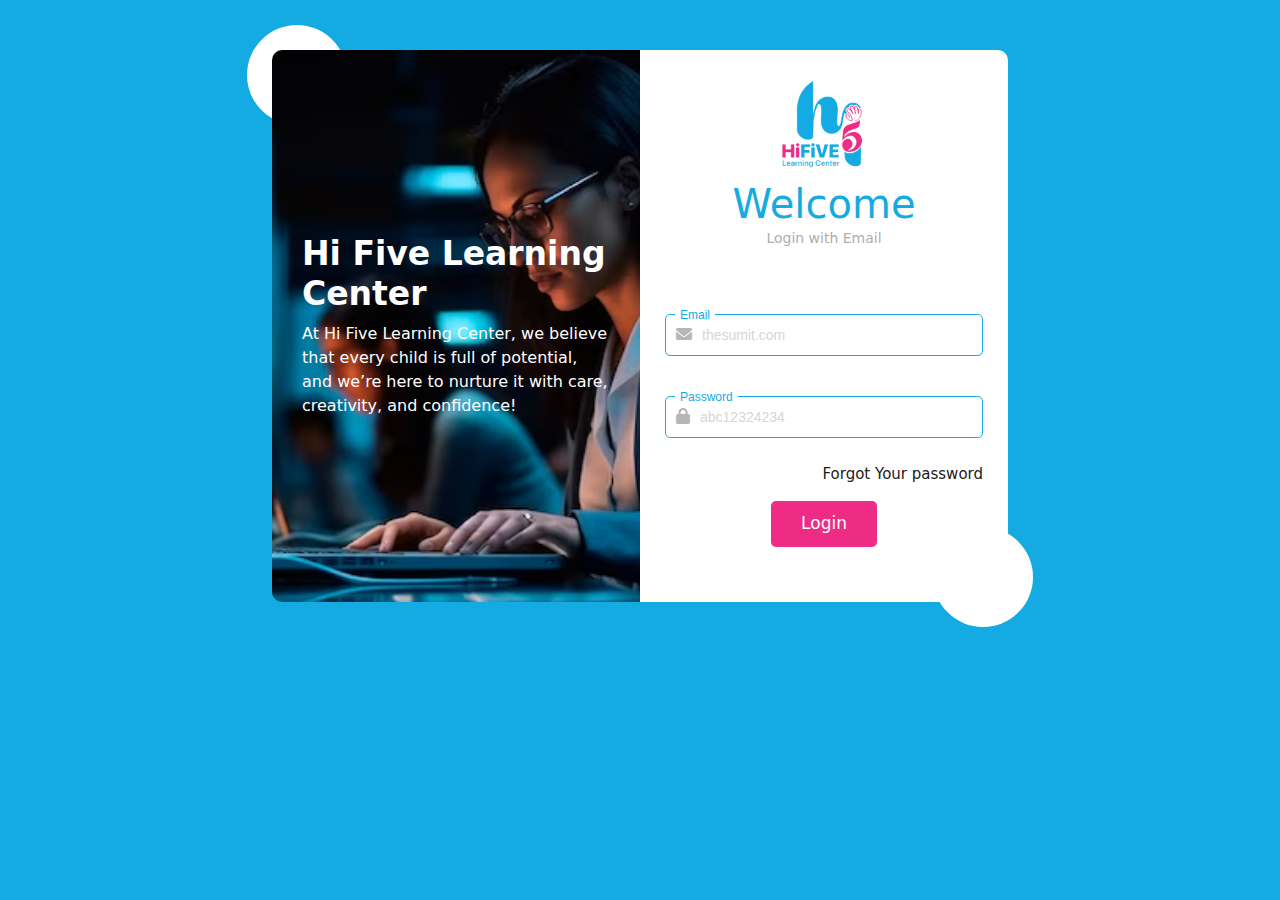
<file: login.html>
<!DOCTYPE html>
<html lang="en">
  <head>
    <meta charset="UTF-8" />
    <meta name="viewport" content="width=device-width, initial-scale=1.0" />
    <title>Hi Five</title>
    <meta
      content="width=device-width, initial-scale=1.0, shrink-to-fit=no"
      name="viewport"
    />
    <link
      rel="icon"
      href="assets/img/kaiadmin/transLogo.png"
      type="image/x-icon"
    />
    <link rel="stylesheet" href="assets/css/bootstrap.min.css" />
    <link rel="stylesheet" href="assets/css/demo.css" />
    <link
      rel="stylesheet"
      href="https://cdnjs.cloudflare.com/ajax/libs/font-awesome/6.0.0/css/all.min.css"
    />
    <style>
      body {
        background-color: #14abe3;
        height: 100%;
      }
    </style>
  </head>
  <body>
    <div class="loginPage">
      <div class="container">
        <div class="row justify-content-center">
          <div class="col-lg-8">
            <div class="row justify-content-center">
              <div class="col-lg-6 prUnset">
                <div class="loginLeft">
                  <div class="leftLoginImg">
                    <img src="./assets/img/loginImg.jpg" alt="" />
                  </div>
                  <div class="textRightLogin">
                    <h2>Hi Five Learning Center</h2>
                    <p>
                      At Hi Five Learning Center, we believe that every child is
                      full of potential, and we’re here to nurture it with care,
                      creativity, and confidence!
                    </p>
                  </div>
                </div>
              </div>
              <div class="col-lg-6 plUnset">
                <div class="loginRight">
                  <div>
                    <div class="loginLogo">
                      <img src="./assets/img/kaiadmin/transLogo.png" alt="" />
                    </div>
                    <h3>Welcome</h3>
                    <p class="mutedLogin">Login with Email</p>
                    <div class="loginForm">
                      <div class="input-wrapper mb-3">
                        <label for="email">Email</label>
                        <div class="input-icon">
                          <span class="icon"
                            ><i class="fa-solid fa-envelope"></i
                          ></span>
                          <input
                            type="email"
                            id="email"
                            placeholder="thesumit.com"
                          />
                        </div>
                      </div>
                      <div class="input-wrapper mb-4">
                        <label for="email">Password</label>
                        <div class="input-icon">
                          <span class="icon">
                            <i class="fa-solid fa-lock"></i
                          ></span>
                          <input
                            type="password"
                            id="password"
                            placeholder="abc12324234"
                          />
                        </div>
                      </div>

                      <div class="forgtLogin">
                        <a href="ForgotPassword.html">Forgot Your password</a>
                      </div>
                      <button>Login</button>
                    </div>
                  </div>
                </div>
              </div>
            </div>
          </div>
        </div>
      </div>
    </div>
  
  </body>
</html>
</file>
<file: assets/css/demo.css>
:root {
  --yello: #f0c828;
  --darkPink: #ee2c85;
  --skyBlue: #14abe3;
  --DarkBlue: #1378bd;
  --blackColor: #202020;
}

.gg-check {
  box-sizing: border-box;
  position: relative;
  display: block;
  transform: scale(var(--ggs, 1));
  width: 22px;
  height: 22px;
  border: 2px solid transparent;
  border-radius: 100px;
}
.gg-check::after {
  content: "";
  display: block;
  box-sizing: border-box;
  position: absolute;
  left: 3px;
  top: -1px;
  width: 6px;
  height: 10px;
  border-width: 0 2px 2px 0;
  border-style: solid;
  transform-origin: bottom left;
  transform: rotate(45deg);
}

.custom-template {
  position: fixed;
  top: 50%;
  transform: translateY(-50%);
  right: -325px;
  width: 325px;
  height: max-content;
  display: block;
  z-index: 1;
  background: #ffffff;
  transition: all 0.3s;
  z-index: 1003;
  box-shadow: -1px 1px 20px rgba(69, 65, 78, 0.15);
  border-top-left-radius: 5px;
  border-bottom-left-radius: 5px;
  transition: all 0.5s;
}
.custom-template.open {
  right: 0px;
}
.custom-template .custom-toggle {
  position: absolute;
  width: 45px;
  height: 45px;
  background: #5867dd;
  top: 50%;
  left: -45px;
  transform: translateY(-50%);
  display: flex;
  align-items: center;
  justify-content: center;
  text-align: center;
  border-top-left-radius: 30px;
  border-bottom-left-radius: 30px;
  /*border-right: 1px solid #177dff;*/
  cursor: pointer;
  color: #ffffff;
  box-shadow: -5px 5px 20px rgba(69, 65, 78, 0.21);
}
.custom-template .custom-toggle i {
  font-size: 20px;
  animation: 1.3s spin linear infinite;
}
.custom-template .title {
  padding: 15px;
  text-align: left;
  font-size: 16px;
  font-weight: 600;
  color: #ffffff;
  border-top-left-radius: 5px;
  border-bottom: 1px solid #ebedf2;
  background: #5867dd;
}
.custom-template .custom-content {
  padding: 20px 15px;
  max-height: calc(100vh - 90px);
  overflow: auto;
}
.custom-template .switcher {
  padding: 5px 0;
}
.custom-template .switch-block h4 {
  font-size: 13px;
  font-weight: 600;
  color: #444;
  line-height: 1.3;
  margin-bottom: 0;
  text-transform: uppercase;
}
.custom-template .btnSwitch {
  margin-top: 20px;
  margin-bottom: 25px;
}
.custom-template .btnSwitch button {
  border: 0px;
  height: 22px;
  width: 22px;
  outline: 0;
  margin-right: 6px;
  margin-bottom: 6px;
  cursor: pointer;
  padding: 0;
  border-radius: 50%;
  border: 2px solid #ededed;
  position: relative;
  transition: all 0.2s;
}
.custom-template .btnSwitch button:hover {
  border-color: #0bf;
}
.custom-template .btnSwitch button.selected {
  border-color: #0bf;
  display: inline-flex;
  align-items: center;
}
.custom-template
  .btnSwitch
  button:not(
    [data-color="white"],
    [data-color="bg1"],
    [data-color="bg2"],
    [data-color="bg3"]
  )
  .gg-check:after {
  border-color: #fff;
}
.custom-template .img-pick {
  padding: 4px;
  min-height: 100px;
  border-radius: 5px;
  cursor: pointer;
}
.custom-template .img-pick img {
  height: 100%;
  height: 100px;
  width: 100%;
  border-radius: 5px;
  border: 2px solid transparent;
}
.custom-template .img-pick:hover img,
.custom-template .img-pick.active img {
  border-color: #177dff;
}

.demo .btn,
.demo .progress {
  margin-bottom: 15px !important;
}
.demo .form-check-label,
.demo .form-radio-label,
.demo .toggle,
.demo .btn-group {
  margin-right: 15px;
}
.demo #slider {
  margin-bottom: 15px;
}

.table-typo tbody > tr > td {
  border-color: #fafafa;
}
.table-typo tbody > tr > td:first-child {
  min-width: 200px;
  vertical-align: bottom;
}
.table-typo tbody > tr > td:first-child p {
  font-size: 14px;
  color: #333;
}

.demo-icon {
  display: flex;
  flex-direction: row;
  align-items: center;
  margin-bottom: 20px;
  padding: 10px;
  transition: all 0.2s;
}
.demo-icon:hover {
  background-color: #f4f5f8;
  border-radius: 3px;
}
.demo-icon .icon-preview {
  font-size: 1.8rem;
  margin-right: 10px;
  line-height: 1;
  color: #333439;
}

body[data-background-color="dark"] .demo-icon .icon-preview {
  color: #969696;
}

.demo-icon .icon-class {
  font-weight: 300;
  font-size: 13px;
  color: #777;
}

body[data-background-color="dark"] .demo-icon .icon-class {
  color: #a9a8a8;
}

.form-show-notify .form-control {
  margin-bottom: 15px;
}
.form-show-notify label {
  padding-top: 0.65rem;
}

.map-demo {
  height: 300px;
}

#instructions li {
  padding: 5px 0;
}

.row-demo-grid {
  margin-bottom: 15px;
}
.row-demo-grid [class^="col"] {
  text-align: center;
}
.row-demo-grid [class^="col"] .card-body {
  background: #ddd;
}

.btnSwitch button[data-color="white"] {
  background-color: #fff;
}
.btnSwitch button[data-color="grey"] {
  background-color: #f1f1f1;
}
.btnSwitch button[data-color="black"] {
  background-color: #191919;
}
.btnSwitch button[data-color="dark"] {
  background-color: #1a2035;
}
.btnSwitch button[data-color="blue"] {
  background-color: #1572e8;
}
.btnSwitch button[data-color="purple"] {
  background-color: #6861ce;
}
.btnSwitch button[data-color="light-blue"] {
  background-color: #48abf7;
}
.btnSwitch button[data-color="green"] {
  background-color: #31ce36;
}
.btnSwitch button[data-color="orange"] {
  background-color: #ffad46;
}
.btnSwitch button[data-color="red"] {
  background-color: #f25961;
}
.btnSwitch button[data-color="dark2"] {
  background-color: #1f283e;
}
.btnSwitch button[data-color="blue2"] {
  background-color: #1269db;
}
.btnSwitch button[data-color="purple2"] {
  background-color: #5c55bf;
}
.btnSwitch button[data-color="light-blue2"] {
  background-color: #3697e1;
}
.btnSwitch button[data-color="green2"] {
  background-color: #2bb930;
}
.btnSwitch button[data-color="orange2"] {
  background-color: #ff9e27;
}
.btnSwitch button[data-color="red2"] {
  background-color: #ea4d56;
}
.btnSwitch button[data-color="bg1"] {
  background-color: #fafafa;
}
.btnSwitch button[data-color="bg2"] {
  background-color: #fff;
}
.btnSwitch button[data-color="bg3"] {
  background-color: #f1f1f1;
}

#modalShowcase .btn-close {
  background: #ff0000;
  opacity: 0.7;
  display: flex;
}
#modalShowcase .btn-close svg {
  fill: #fff;
  width: 16px;
  height: 16px;
}
#modalShowcase .preview-showcase {
  background: #f1f1f4;
  border-radius: 8px;
  padding: 24px 32px;
  padding-bottom: 0;
  padding-right: 0;
  overflow: hidden;
  transition: all 0.3s ease;
}
#modalShowcase .preview-showcase:hover {
  transform: translateY(-2.5%);
  background: #e9f6f9;
}
#modalShowcase .preview-title {
  color: #071437;
  font-weight: 700;
  font-size: 16px;
  margin-bottom: 22.75px;
}
#modalShowcase .preview-img {
  width: 100% !important;
  height: auto;
  object-fit: cover;
  transition: all 0.3s ease;
}

#checkOutMoreDemos {
  display: flex;
  position: fixed;
  bottom: 12px;
  right: 12px;
  background: #fff;
  color: #252f4a;
  font-weight: 600;
  flex-direction: column;
  align-items: center;
  justify-content: center;
  width: 66px;
  height: 70px;
  font-size: 12px;
  box-shadow: -5px 5px 20px rgba(69, 65, 78, 0.21);
}
#checkOutMoreDemos i {
  width: 23px;
  height: 23px;
  font-size: 16px;
  margin-bottom: 0.5rem !important;
  padding-top: 0.25rem !important;
}
#checkOutMoreDemos:hover {
  background: #1e2129;
  color: #fff;
  opacity: 1;
  transition: color 0.2s ease;
}

@media screen and (max-width: 1200px) {
  #modalShowcase .modal-dialog {
    padding: 3rem !important;
  }
}
@media screen and (max-width: 550px) {
  .table-typo tr td {
    display: flex;
    align-items: center;
    word-break: break-word;
  }
  .table-typo tr td:first-child p {
    margin-bottom: 0px;
  }

  #modalShowcase .modal-dialog {
    padding: 32px !important;
  }
  #modalShowcase h3 {
    font-size: 16px;
  }
  #modalShowcase .preview-showcase {
    padding: 24px;
    padding-right: 0;
    padding-bottom: 0;
  }
}
@media screen and (max-width: 576px) {
  .custom-template .custom-content {
    overflow: auto;
  }

  .form-show-notify > .text-right,
  .form-show-validation > .text-right {
    text-align: left !important;
  }
}
@media screen and (max-width: 400px) {
  .custom-template {
    width: 85% !important;
    right: -85%;
  }
}

/*# sourceMappingURL=demo.css.map */
.card.cardYellow.card-round {
  background-color: var(--yello);
}

/* hi 5 */

.LearnEfficient {
  background-color: var(--DarkBlue) !important;
  color: #ffffff;
  padding: 27px;
  border-radius: 5px;
  height: 100%;
}
.sidebar-wrapper {
  background: #ffffff;
}
i.fas.fa-home ~ .caret {
  color: #ffffff !important;
}

.innerContent {
  padding: 17px;
  margin-top: 80px;
}
li.nav-item a:hover .caret {
  color: var(--darkPink) !important;
}
.custom-template {
  display: none !important;
}
.LearnEfficient h1 {
  font-size: 30px;
  font-weight: 700;
}
.learnWith {
  font-size: 17px;
  color: #ffffffc9;
  font-weight: 500;
}
.LearnEfficient i {
  font-size: 22px;
}
.circle {
  background-color: var(--skyBlue) !important;
  height: 50px !important;
  width: 50px !important;
  display: flex;
  align-items: center;
  justify-content: center;
  margin-right: 10px;
  border-radius: 50%;
}
.circle + div p {
  color: #ffffffc9;
  font-size: 14px;
}
.circle + div h5 {
  color: rgb(255, 255, 255);
  font-size: 17px;
}
.haveKnow h3 {
  text-align: center;
  font-size: 22px;
  max-width: 294px;
  font-weight: 400;
  margin: auto;
  line-height: 25px;
  margin-bottom: 17px;
}
.progressCard {
  box-shadow: rgba(17, 17, 26, 0.05) 0px 4px 16px,
    rgba(17, 17, 26, 0.05) 0px 8px 32px;
  margin-top: 17px;
}
.haveKnow a {
  width: 100%;
  background: var(--darkPink);
  display: block;
  color: #ffff;
  font-size: 16px;
  font-weight: 500;
  text-align: center;
  padding: 8px 10px;
  border-radius: 5px;
}

.progressCard p {
  background: #14abe326;
  text-align: center;
  font-size: 16px;
  font-weight: 600;
  color: var(--skyBlue);
  margin-bottom: unset;
}

.progressCard h4 {
  font-size: 26px;
  text-align: center;
  padding: 8px;
  font-weight: 700;
}
.sidebar {
  box-shadow: unset !important;
}
nav.navbar {
  border-bottom: unset !important;
  box-shadow: unset !important;
}
.cardDash {
  background: #ffff;
  border-radius: 12px;
  padding: 19px 20px;
}
.progress-bar.progress-animated {
  background: var(--skyBlue);
}
.media {
  display: flex;
  align-items: center;
  justify-content: center;
}

.cardIcon {
  background: #cee7f15e;
  height: 60px;
  width: 60px;
  border-radius: 50px;
  padding: 10px 12px;
  /* border: 1px solid #E6E8ED; */
  font-size: 25px;
  display: flex;
  justify-content: center;
  align-items: center;
  color: var(--skyBlue);
  margin-right: 10px;
}
.media-body p {
  /* font-size: 16px; */
  text-transform: uppercase;
  font-weight: 500;
  font-size: 1rem;
}
.media-body small {
  font-size: 0.875em;
  color: #9d9d9d;
}
.media-body {
  width: 100%;
  margin-left: 10px;
}
.progress {
  border-radius: 100px;
  height: 8px;
}
footer.footer a {
  color: var(--skyBlue);
}
.LearnEfficient img {
  height: 210px;
}

/* login css */

.loginPage {
  background: var(--skyBlue);
  height: 100%;
  display: flex;
  align-items: center;
  margin-top: 50px;
}
.leftLoginImg img {
  height: 100%;
  width: 100%;
  object-fit: cover;
  z-index: 99;
  position: relative;
  border-radius: 10px 0px 0px 10px;
}
.loginRight {
  height: 100%;
  background: #fff;
  display: flex;
  border-radius: 0px 10px 10px 0px;
  justify-content: center;
}
.plUnset {
  padding-left: unset !important;
}
.prUnset {
  padding-right: unset !important;
}
.loginLogo img {
  height: 100px;
}
.loginLogo {
  display: flex;
  justify-content: center;
  padding-top: 30px;
}
.loginRight h3 {
  color: var(--skyBlue);
  font-size: 40px;
  text-align: center;
  margin-bottom: 0px;
}
.mutedLogin {
  color: #b1adad;
  font-size: 14px;
  text-align: center;
}

.input-wrapper {
  width: 100%;
  font-family: Arial, sans-serif;
}
.loginRight > div {
  width: 100%;
}
.input-wrapper label {
  font-size: 12px;
  color: var(--skyBlue);
  margin-left: 10px;
  background: #fff;
  position: relative;
  top: 12px;
  padding: 0 5px;
  z-index: 1;
}
.loginForm {
  padding: 25px;
}
.input-icon {
  position: relative;
  border: 1px solid var(--skyBlue);
  border-radius: 5px;
  padding: 8px 10px;
  display: flex;
  align-items: center;
  background-color: #fff;
}

.input-icon .icon {
  color: #7676768a;
  margin-right: 8px;
  font-size: 16px;
}

.input-icon input {
  border: none;
  outline: none;
  font-size: 14px;
  flex: 1;
}
.input-icon select {
  border: none;
  outline: none;
  font-size: 14px;
  flex: 1;
  padding: 3px;
}
.input-icon textarea {
  border: none;
  outline: none;
  font-size: 14px;
  flex: 1;
}
.forgtLogin {
  text-align: right;
}
.forgtLogin a {
  font-size: 15px;
  color: var(--blackColor);
  font-weight: 500;
  text-decoration: dashed !important;
}
.loginForm button {
  border: unset;
  background: var(--darkPink);
  color: #ffff;
  font-weight: 500;
  border-radius: 5px;
  padding: 10px 30px;
  margin: 30px auto;
  display: block;
  font-size: 17px;
  margin-top: 15px;
}
.leftLoginImg {
  height: 100%;
}
.loginLeft {
  position: relative;
  height: 100%;
}
.leftLoginImg::after {
  position: absolute;
  background: #ffffff;
  content: "";
  height: 100px;
  width: 100px;
  left: -25px;
  border-radius: 50%;
  top: -25px;
  z-index: 9;
}
.leftLoginImg {
  position: relative;
}

.loginRight::after {
  position: absolute;
  background: #ffffff;
  content: "";
  height: 100px;
  width: 100px;
  right: -25px;
  border-radius: 50%;
  bottom: -25px;
  z-index: 9;
}
.loginRight {
  position: relative;
}
.loginRight input::placeholder {
  color: #b1adad;
}
.textRightLogin h2 {
  font-size: 33px;
  font-weight: 700;
}
.textRightLogin p {
  font-weight: 400;
}
.textRightLogin {
  position: absolute;
  top: 28%;
  z-index: 99;
  padding: 30px;
  color: #fff;
}
/* login end */
.NewStudent {
  display: flex;
  justify-content: space-between;
  margin-bottom: 30px;
}
.newStuentBtn a {
  color: #ffffff;
  background: var(--skyBlue);
  padding: 8px 15px;
  font-size: 17px;
  font-weight: 500;
  border-radius: 5px;
}
.NewStudent h2 {
  font-size: 25px;
  margin-bottom: unset;
}
th.sorting::after {
  display: none !important;
}
th.sorting::before {
  display: none !important;
}
div#myTable_length select {
  border: 1px solid var(--skyBlue);
}
div#myTable_filter input {
  border: 1px solid var(--skyBlue);
  padding: 7px;
}
table#myTable thead {
  background: var(--darkPink);
  color: #fff;
}
div#myTable_length select {
  border: 1px solid var(--skyBlue);
  padding: 7px;
  font-size: 15px;
  font-weight: 500;
}
div#myTable_filter {
  margin-bottom: 15px;
}
table#myTable th {
  border-bottom: unset;
  padding: 10px;
}
table#myTable td {
  border-bottom: unset !important;
  padding: 15px 10px;
  box-shadow: unset !important;
  border-top: unset !important;
}
table#myTable tr {
  border-top: unset !important;
  border-bottom: unset !important;
  box-shadow: unset !important;
}
#myTable tr:nth-child(even) {
  background-color: rgb(255, 255, 255);
}
#myTable tr:nth-child(even) {
  background-color: #dfdfdf82;
}
.toggle-wrapper {
  display: inline-flex;
  align-items: center;
  cursor: pointer;
  font-family: sans-serif;
}

.toggle-input {
  display: none;
}

.toggle-slider {
  position: relative;
  width: 80px;
  height: 34px;
  background-color: #ccc;
  border-radius: 50px;
  transition: background-color 0.3s ease;
}

.toggle-slider::before {
  content: "";
  position: absolute;
  width: 25px;
  height: 25px;
  background-color: white;
  border-radius: 50%;
  top: 5px;
  left: 3px;
  transition: transform 0.3s ease;
  z-index: 2;
}

.toggle-slider::after {
  content: "OFF";
  position: absolute;
  left: 0;
  width: 100%;
  height: 100%;
  display: flex;
  align-items: center;
  justify-content: center;
  color: white;
  font-size: 13px;
  z-index: 1;
  pointer-events: none;
  transition: content 0.3s ease;
}

.toggle-input:checked + .toggle-slider {
  background-color: var(--skyBlue);
}

.toggle-input:checked + .toggle-slider::before {
  transform: translateX(46px);
}

.toggle-input:checked + .toggle-slider::after {
  content: "ON";
}
.tableIcon i:nth-child(1) {
  margin-right: 10px;
}
.tableIcon {
  display: flex;
}
.tableIcon i {
  color: var(--blackColor);
}
.fa-trash {
  color: var(--darkPink) !important;
}
table#myTable td {
  font-size: 15px;
  border-bottom: unset !important;
  padding: 15px 10px;
  box-shadow: unset !important;
  border-top: unset !important;
  font-weight: 500;
  color: var(--blackColor);
}
table.dataTable.no-footer {
  border-bottom: unset !important;
}
.manageForm .input-icon {
  margin-bottom: 10px;
  border: 1px solid #37373769;
}
.manageForm label {
  margin-bottom: 5px;
  font-weight: 500;
  font-size: 13px !important;
}
.manageForm {
  padding: 25px;
  background: #ffff;
  border-radius: 10px;
}
.submitBtn button {
  color: #ffffff;
  background: var(--skyBlue);
  padding: 8px 15px;
  font-size: 17px;
  font-weight: 500;
  border-radius: 5px;
  border: unset !important;
}
.submitBtn {
  text-align: center;
}

/* forgot password */

.verifySec {
  background: #dde3e95c;
  height: 100vh;
  display: flex;
  align-items: center;
  justify-content: center;
}
.verifyEmail {
  background: #ffff;
  text-align: center;
  max-width: 450px;

  border-bottom: 5px solid var(--skyBlue);
  margin: auto;
  border-radius: 10px;
}
#registrationForm {
  text-align: left;
}

.backLogin i {
  font-size: 17px;
  top: 3px;
  position: relative;
}
.backLogin a {
  font-size: 15px;
  color: var(--blackColor);
  font-weight: 500;
}
.backLogin {
  text-align: right;
}
.changePass {
  background: #fff;
  width: 450px;
  border-radius: 10px;
}
.switch {
  position: relative;
  display: inline-block;
  width: 100px;
  height: 36px;
}

.switch input {
  opacity: 0;
  width: 0;
  height: 0;
}

.slider {
  position: absolute;
  top: 0;
  left: 0;
  right: 0;
  bottom: 0;
  background-color: #ee2c85;
  transition: 0.4s;
  border-radius: 34px;
  text-align: center;
  line-height: 36px;
  font-weight: bold;
  font-family: sans-serif;
  color: white;
}

.slider::before {
  position: absolute;
  content: "";
  height: 25px;
  width: 25px;
  left: 4px;
  bottom: 4px;
  background-color: white;
  transition: 0.4s;
  border-radius: 50%;
  top: 6px;
}

input:checked + .slider {
  background-color: #14abe3;
}

input:checked + .slider::before {
  transform: translateX(65px);
}

/* Active inactive */
.active-status {
  text-decoration: underline;
  font-size: 15px;
  position: relative;
  left: -18px;
  text-decoration: none;
}

.inactive-status {
  opacity: 1;
  position: relative;
  left: 14px;
}

/* 2/5/2025 */
input[readonly] {
  background-color: #f0f0f0;
  color: #777;
  cursor: not-allowed;
}

.stuImg img {
  width: 100%;
  padding: 2px;
  height: 100%;
  border: 1px solid #ee2c854a;
  object-fit: inherit;
  border-radius: 50%;
}

.stuImg {
  height: 170px;
  width: 170px;
  margin: auto;
}
.studentImageNmae {
  text-align: center;
}
.studentImageNmae h6 {
  color: var(--skyBlue);
  font-weight: 500;
  margin-top: 6px;
}
.manageStudentDetal .nav-item {
  margin-right: 10px;
}
.logo-header img {
  height: 70px !important;
}
/*6may  */
.input-wrapper ::placeholder {
  opacity: 0.5;
}
.profileImg {
  height: 130px;
  width: 130px;
  margin-left: 30px;
}
.profileImg img {
  height: 100%;
  width: 100%;
  border-radius: 10px;
  border-radius: 10px;
}
</file>
